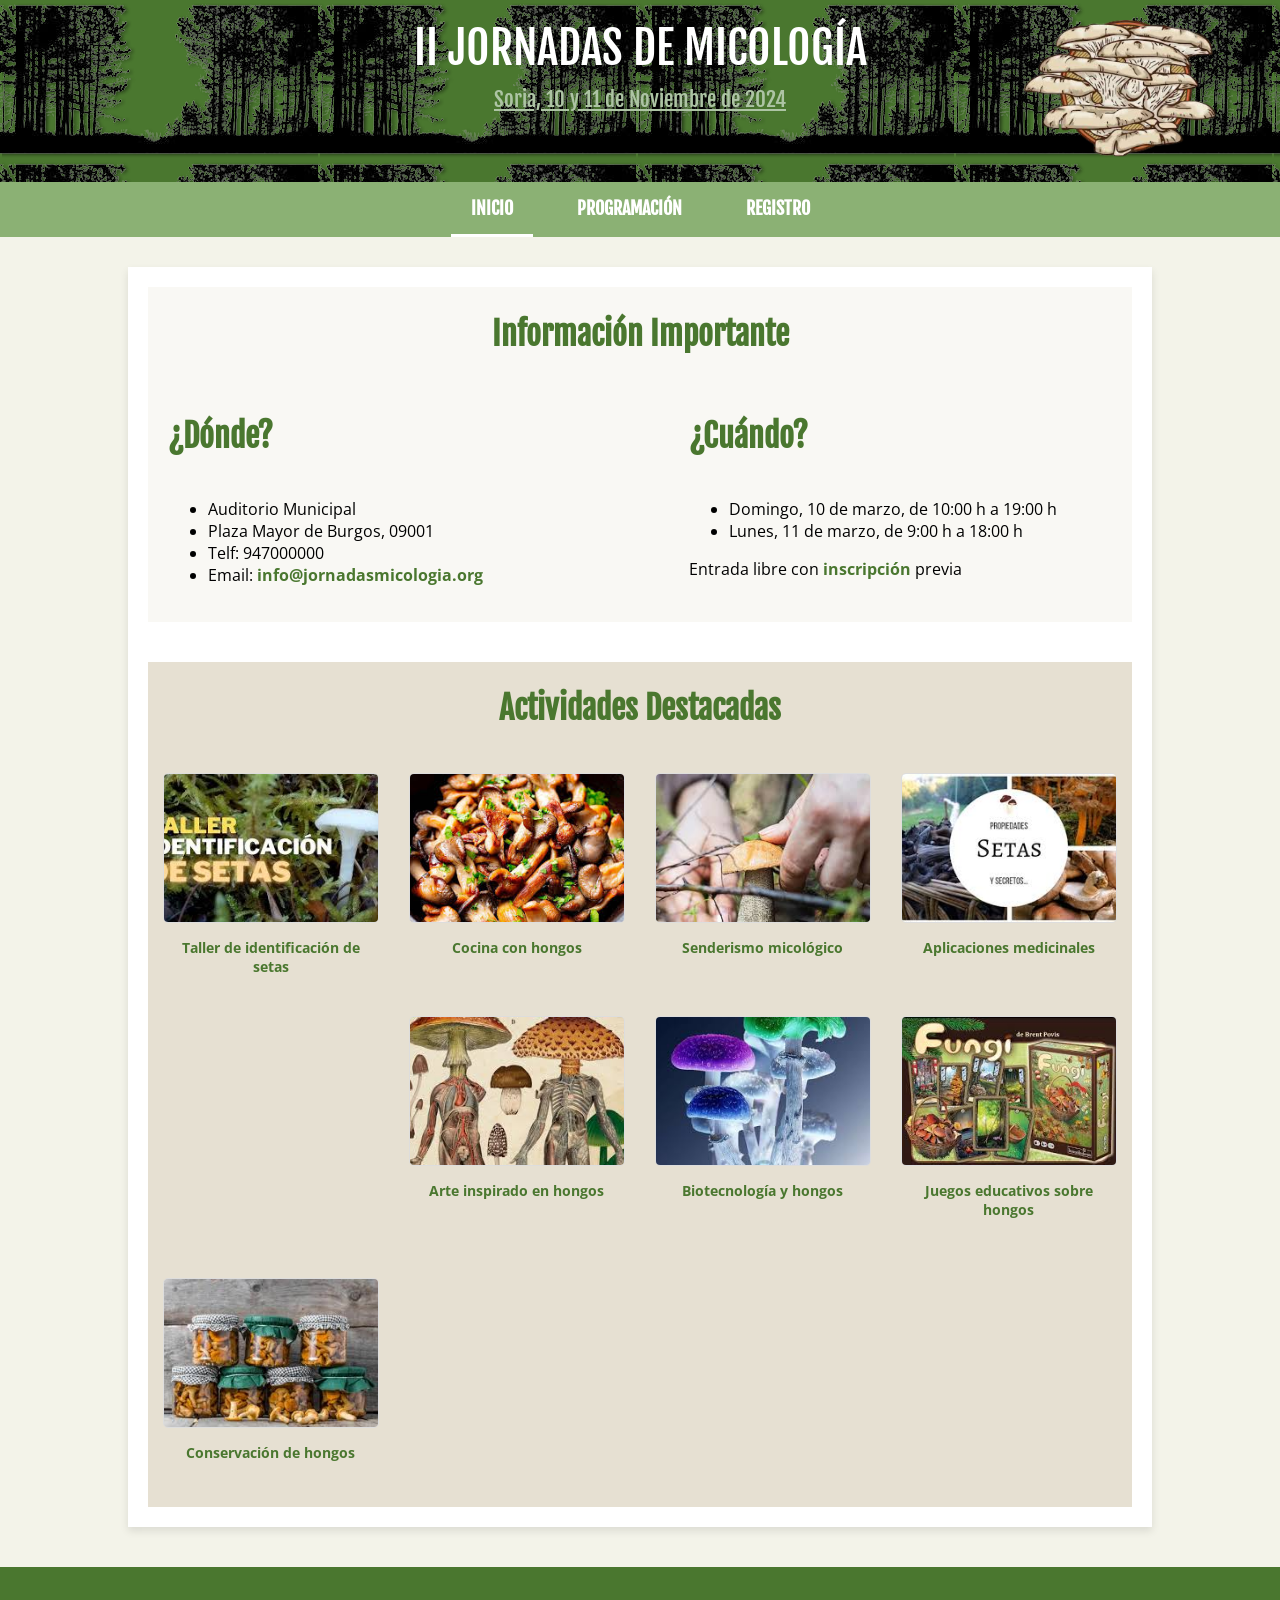
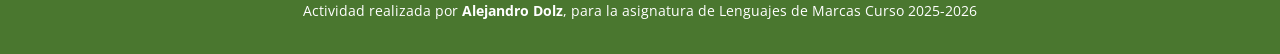
<file: LM_Alejandro.Dolz/LM_Alejandro.Dolz/index.html>
<!DOCTYPE html>
<html lang="es">

<head>
    <meta charset="UTF-8">
    <meta name="viewport" content="width=device-width, initial-scale=1.0">
    <title>Indice</title>
    <link rel="stylesheet" href="./css/elementos.css">
</head>

<body>
    <!-- En esta parte se ve la parte superior de la pagina web con el Nombre y Logo-->
    <header class="clearfix">
        <div class="logo-container">
            <img src="./img/logo_hongo.png" alt="Logo Seta" id="logo">
        </div>
        <div class="titulo-principal">
            <h1>II Jornadas de Micología</h1>
            <h5>Soria, 10 y 11 de Noviembre de 2024</h5>
        </div>
    </header>

    <!-- Esto es el navegador entre páginas web creado con una lista no numerada-->
    <nav>
        <ul>
            <li><a href="./index.html" class="active">INICIO</a></li>
            <li><a href="./programación.html">PROGRAMACIÓN</a></li>
            <li><a href="./inscripción.html">REGISTRO</a></li>
        </ul>
    </nav>

    <!-- Corazón de la página donde aparecen dos secciones, una donde hay dos articulos y otra que es una galeria con imagenes y descripción-->
    <main class="clearfix">

        <section class="info-importante clearfix">
            <h2>Información Importante</h2>

            <article class="caja-info float-left">
                <h3>¿Dónde?</h3>
                <ul>
                    <li>Auditorio Municipal</li>
                    <li>Plaza Mayor de Burgos, 09001</li>
                    <li>Telf: 947000000</li>
                    <li>Email: <a href="mailto:info@jornadasmicologia.org">info@jornadasmicologia.org</a></li>
                </ul>
            </article>

            <article class="caja-info float-right">
                <h3>¿Cuándo?</h3>
                <ul>
                    <li>Domingo, 10 de marzo, de 10:00 h a 19:00 h</li>
                    <li>Lunes, 11 de marzo, de 9:00 h a 18:00 h</li>
                </ul>
                <p>Entrada libre con <a href="./inscripción.html">inscripción</a> previa </p>
            </article>
        </section>

        <section class="actividades clearfix">
            <h2>Actividades Destacadas</h2>

            <div class="galeria-item">
                <img src="./img/Ident_setas.jpg" alt="Taller identificación">
                <p>Taller de identificación de setas</p>
            </div>

            <div class="galeria-item">
                <img src="./img/cocina_hongos.jpg" alt="Cocina con hongos">
                <p>Cocina con hongos</p>
            </div>

            <div class="galeria-item">
                <img src="./img/senderismo.jpg" alt="Senderismo">
                <p>Senderismo micológico</p>
            </div>

            <div class="galeria-item">
                <img src="./img/micologia_medicinal.jpg" alt="Medicinales">
                <p>Aplicaciones medicinales</p>
            </div>

            <div class="galeria-item">
                <img src="./img/arte_hongos.jpg" alt="Arte hongos">
                <p>Arte inspirado en hongos</p>
            </div>

            <div class="galeria-item">
                <img src="./img/biotecnologia.jpg" alt="Biotecnología">
                <p>Biotecnología y hongos</p>
            </div>

            <div class="galeria-item">
                <img src="./img/juegos.jpg" alt="Juegos">
                <p>Juegos educativos sobre hongos</p>
            </div>

            <div class="galeria-item">
                <img src="./img/conservacion.jpg" alt="Conservación">
                <p>Conservación de hongos</p>
            </div>

        </section>

    </main>

    <!-- Pie de la pagina donde pone que esta hecha por mi y el curso en el que estoy actualmente-->
    <footer>
        <p>Actividad realizada por <strong>Alejandro Dolz</strong>, para la asignatura de Lenguajes de Marcas Curso
            2025-2026</p>
    </footer>
</body>

</html>
</file>
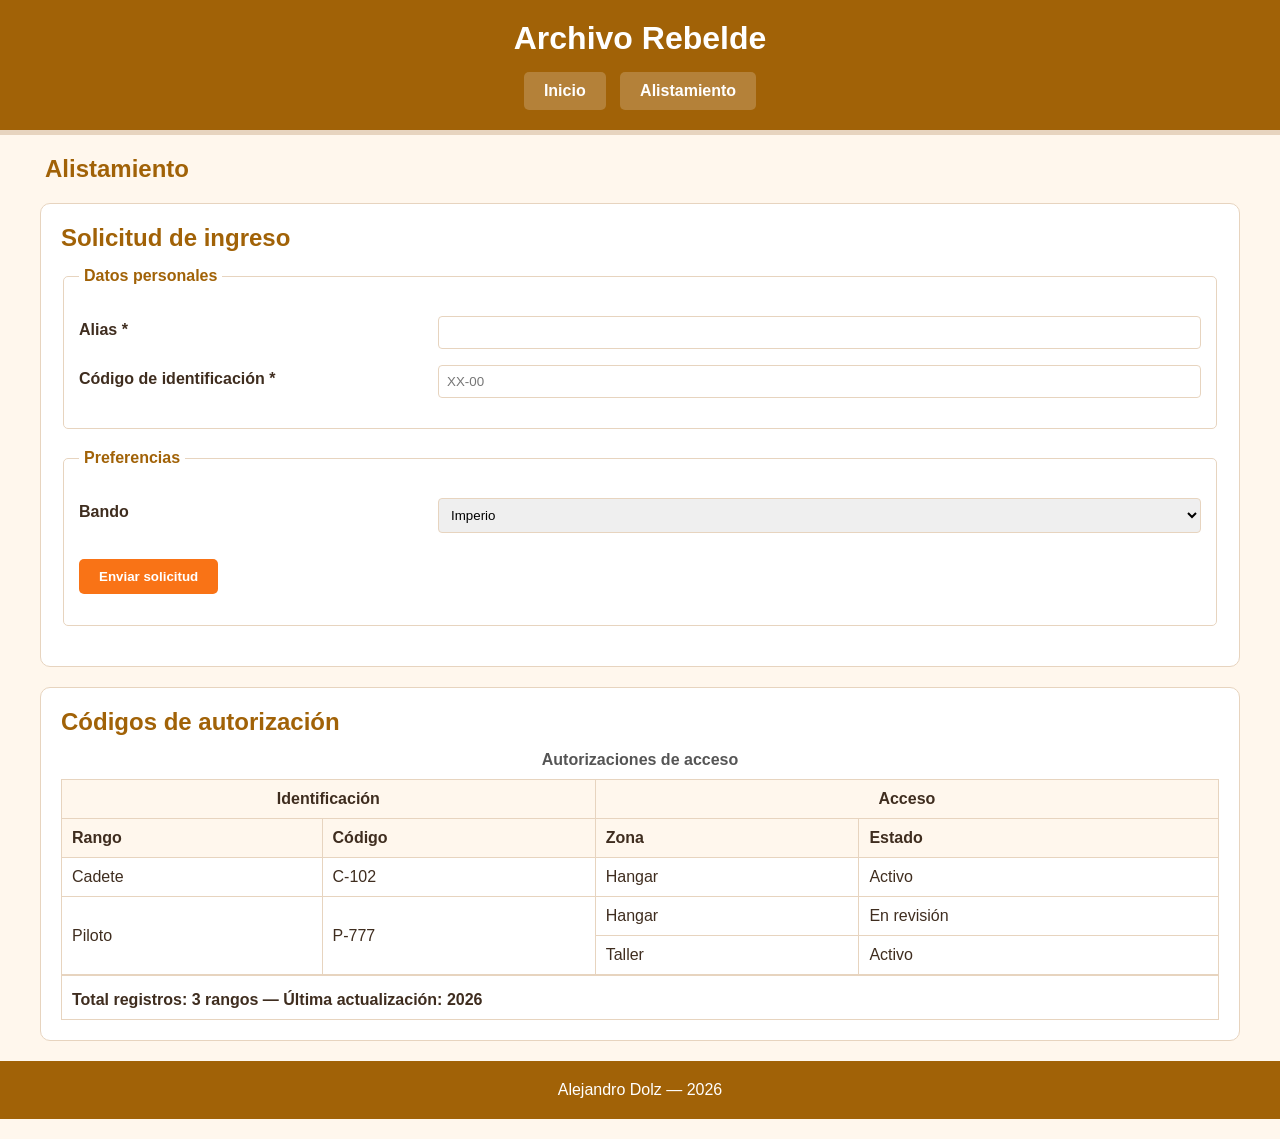
<file: Dolz_Gaya_Alejandro_LM_P2/Dolz_Gaya_Alejandro_LM_P2/alistamiento.html>
<!DOCTYPE html>
<html lang="es">
<head>
    <meta charset="UTF-8">
    <title>Alistamiento</title>
    <link rel="stylesheet" href="./css/alistamiento.css">
</head>
<body>

    <header class="cabecera">
        <h1>Archivo Rebelde</h1>
        <nav>
            <a href="./inedx.html" class="boton">Inicio</a>
            <a href="./alistamiento.html" class="boton">Alistamiento</a>
        </nav>
    </header>

    <main class="contenedor">
        
        <h2 class="titulo-pag">Alistamiento</h2>

        <section class="caja-blanca">
            <h2>Solicitud de ingreso</h2>
            
            <form action="#" method="post">
                <fieldset>
                    <legend>Datos personales</legend>
                    
                    <p class="fila">
                        <label for="alias">Alias *</label>
                        <input type="text" id="alias" name="alias" required pattern="[a-zA-Z0-9]+">
                    </p>

                    <p class="fila">
                        <label for="codigo">Código de identificación *</label>
                        <input type="text" id="codigo" name="codigo" placeholder="XX-00" required pattern="[A-Z]{2}-[0-9]{2}">
                    </p>
                </fieldset>

                <fieldset>
                    <legend>Preferencias</legend>
                    
                    <p class="fila">
                        <label for="bando">Bando</label>
                        <select id="bando" name="bando">
                            <option value="imperio">Imperio</option>
                            <option value="rebelion">Rebelión</option>
                        </select>
                    </p>

                    <p>
                        <button type="submit" class="boton-enviar">Enviar solicitud</button>
                    </p>
                </fieldset>
            </form>
        </section>

        <section class="caja-blanca">
            <h2>Códigos de autorización</h2>
            
            <table class="tabla">
                <caption>Autorizaciones de acceso</caption>
                
                <thead>
                    <tr>
                        <th colspan="2" class="centrado">Identificación</th>
                        <th colspan="2" class="centrado">Acceso</th>
                    </tr>
                    <tr>
                        <th>Rango</th>
                        <th>Código</th>
                        <th>Zona</th>
                        <th>Estado</th>
                    </tr>
                </thead>
                
                <tbody>
                    <tr>
                        <td>Cadete</td>
                        <td>C-102</td>
                        <td>Hangar</td>
                        <td>Activo</td>
                    </tr>
                    <tr>
                        <td rowspan="2" class="v-middle">Piloto</td>
                        <td rowspan="2" class="v-middle">P-777</td>
                        <td>Hangar</td>
                        <td>En revisión</td>
                    </tr>
                    <tr>
                        <td>Taller</td>
                        <td>Activo</td>
                    </tr>
                </tbody>

                <tfoot>
                    <tr>
                        <td colspan="4">
                            <strong>Total registros: 3 rangos — Última actualización: 2026</strong>
                        </td>
                    </tr>
                </tfoot>
            </table>
        </section>

    </main>

    <footer class="pie">
        Alejandro Dolz — 2026
    </footer>

</body>
</html>
</file>
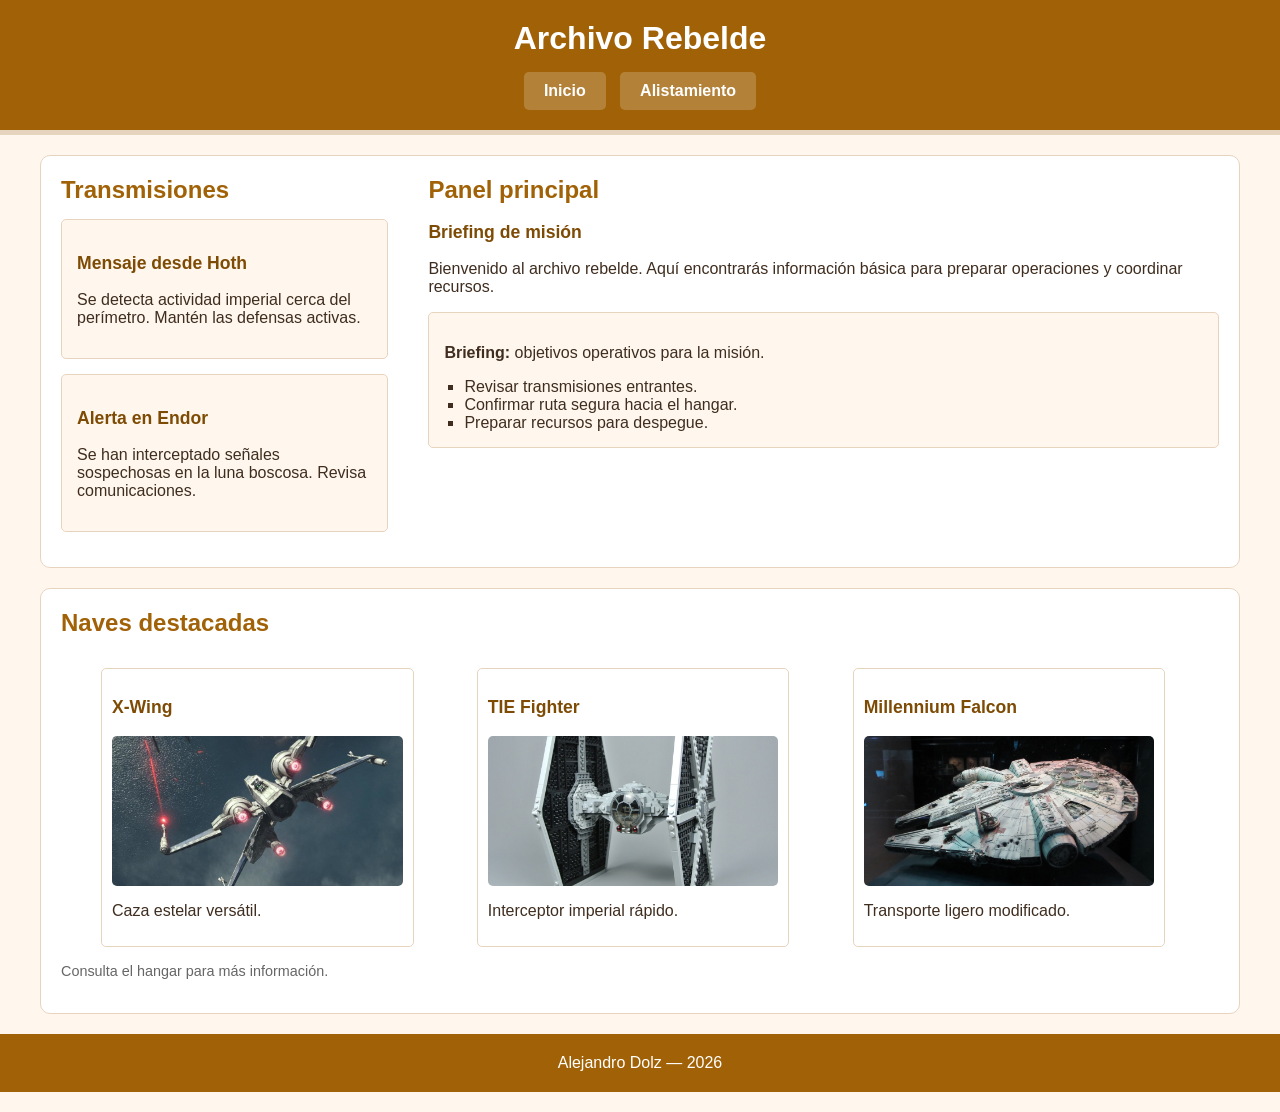
<file: Dolz_Gaya_Alejandro_LM_P2/Dolz_Gaya_Alejandro_LM_P2/inedx.html>
<!DOCTYPE html>
<html lang="es">
<head>
    <meta charset="UTF-8">
    <title>Archivo Rebelde</title>
    <link rel="stylesheet" href="./css/index.css">
</head>
<body>

    <header class="cabecera">
        <h1>Archivo Rebelde</h1>
        <nav>
            <a href="index.html" class="boton">Inicio</a>
            <a href="alistamiento.html" class="boton">Alistamiento</a>
        </nav>
    </header>

    <main class="contenedor">

        <div class="caja-blanca">
            
            <aside class="columna-izq">
                <h2>Transmisiones</h2>
                
                <article class="tarjeta-mensaje">
                    <h3>Mensaje desde Hoth</h3>
                    <p>Se detecta actividad imperial cerca del perímetro. Mantén las defensas activas.</p>
                </article>
                
                <article class="tarjeta-mensaje">
                    <h3>Alerta en Endor</h3>
                    <p>Se han interceptado señales sospechosas en la luna boscosa. Revisa comunicaciones.</p>
                </article>
            </aside>

            <section class="columna-der">
                <h2>Panel principal</h2>
                
                <h3>Briefing de misión</h3>
                <p>Bienvenido al archivo rebelde. Aquí encontrarás información básica para preparar operaciones y coordinar recursos.</p>
                
                <div class="caja-briefing">
                    <p><strong>Briefing:</strong> objetivos operativos para la misión.</p>
                    <ul class="lista-cuadrada">
                        <li>Revisar transmisiones entrantes.</li>
                        <li>Confirmar ruta segura hacia el hangar.</li>
                        <li>Preparar recursos para despegue.</li>
                    </ul>
                </div>
            </section>

        </div>

        <section class="caja-blanca">
            <h2>Naves destacadas</h2>
            
            <figure class="nave">
                <h3>X-Wing</h3>
                <img src="./imagenes/xwing.jpg" alt="X-Wing">
                <p>Caza estelar versátil.</p>
            </figure>

            <figure class="nave">
                <h3>TIE Fighter</h3>
                <img src="./imagenes/tie.jpg" alt="TIE Fighter">
                <p>Interceptor imperial rápido.</p>
            </figure>

            <figure class="nave">
                <h3>Millennium Falcon</h3>
                <img src="./imagenes/milenium.jpg" alt="Millennium Falcon">
                <p>Transporte ligero modificado.</p>
            </figure>

            <p class="pie-naves">Consulta el hangar para más información.</p>
        </section>

    </main>

    <footer class="pie">
        Alejandro Dolz — 2026
    </footer>

</body>
</html>
</file>
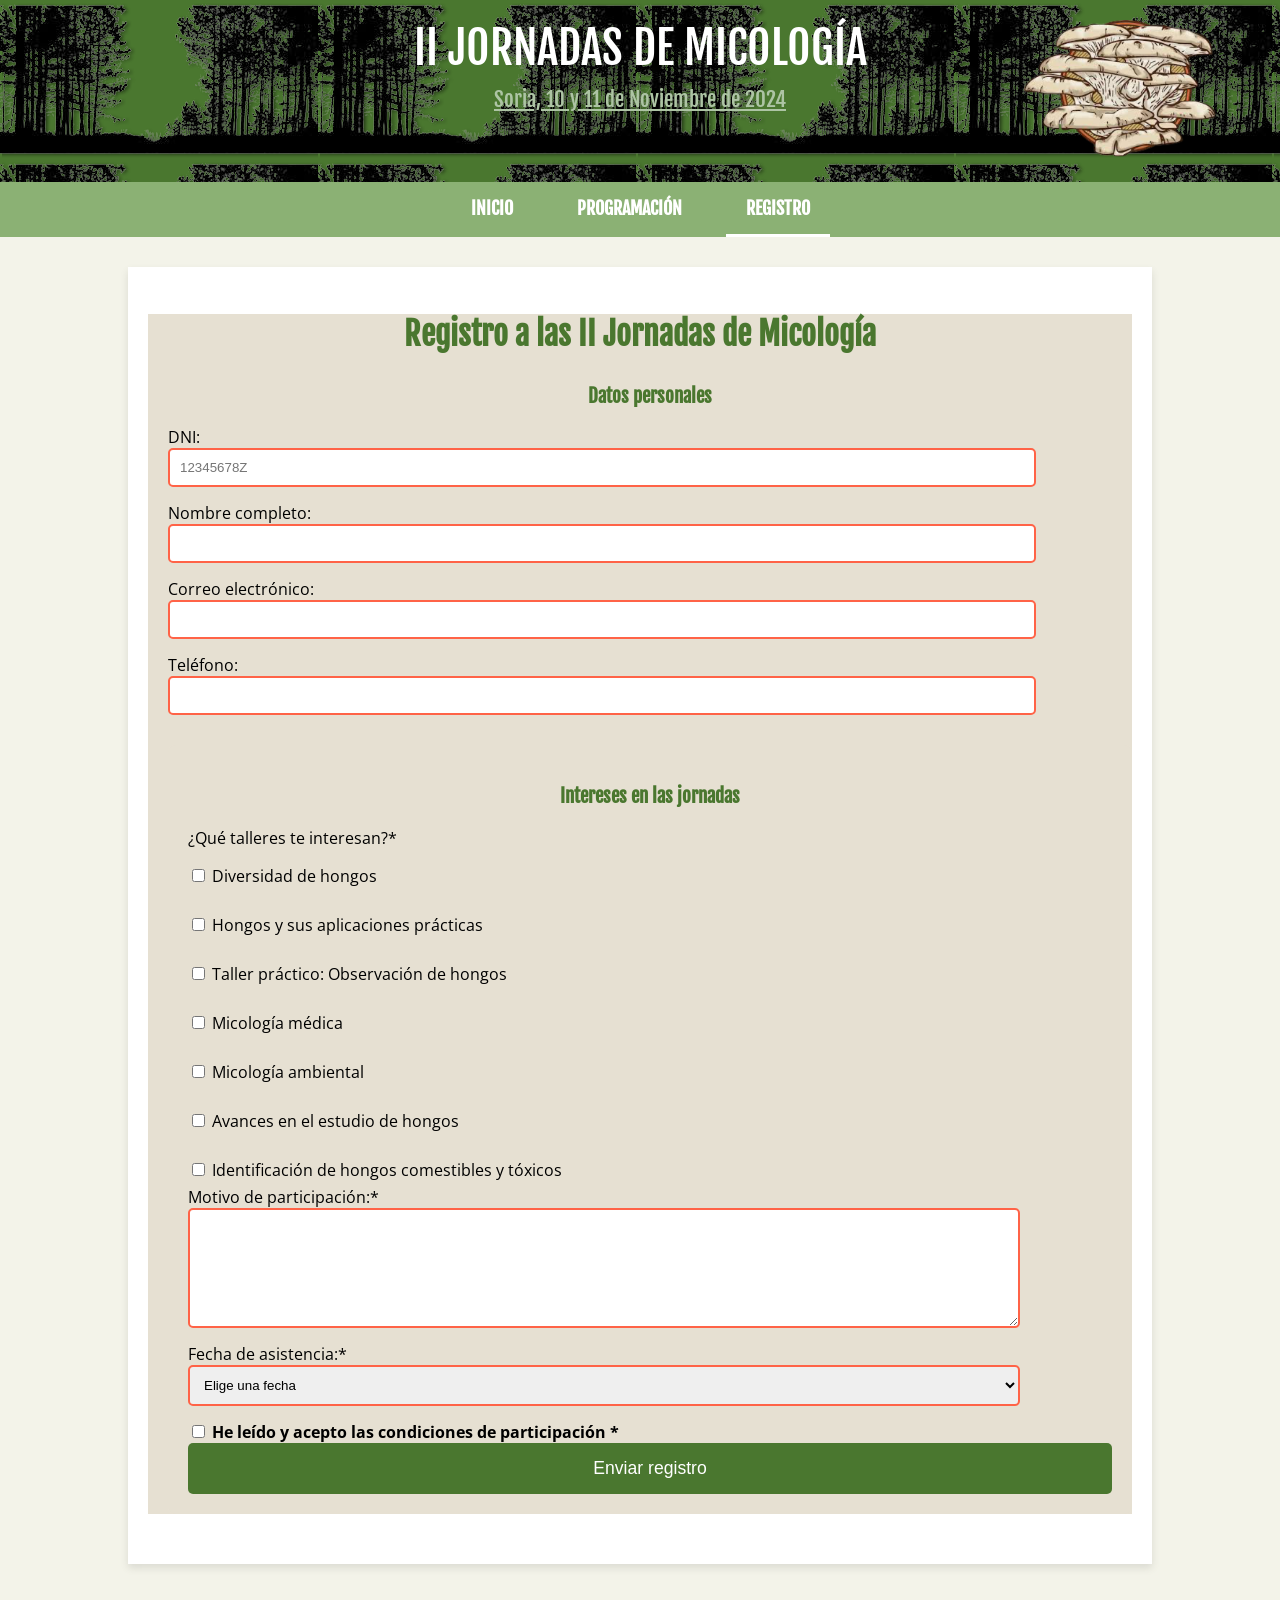
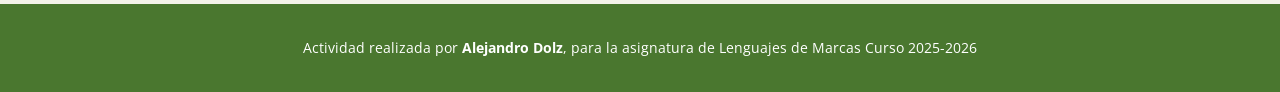
<file: LM_Alejandro.Dolz/LM_Alejandro.Dolz/inscripción.html>
<!DOCTYPE html>
<html lang="es">

<head>
    <meta charset="UTF-8">
    <meta name="viewport" content="width=device-width, initial-scale=1.0">
    <title>Inscripción</title>
    <link rel="stylesheet" href="./css/elementos.css">
</head>

<body>
    <!-- En esta parte se ve la parte superior de la pagina web con el Nombre y Logo-->
    <header class="clearfix">
        <div class="logo-container">
            <img src="./img/logo_hongo.png" alt="Logo Seta" id="logo">
        </div>
        <div class="titulo-principal">
            <h1>II Jornadas de Micología</h1>
            <h5>Soria, 10 y 11 de Noviembre de 2024</h5>
        </div>
    </header>

    <!-- Esto es el navegador entre paginas web creado con una lista no numerada-->
    <nav>
        <ul>
            <li><a href="./index.html">INICIO</a></li>
            <li><a href="./programación.html">PROGRAMACIÓN</a></li>
            <li><a href="./inscripción.html" class="active">REGISTRO</a></li>
        </ul>
    </nav>

    <!-- Corazón de la página donde hay dos secciones donde la primera es un registro para saber quien eres y tus datos y otro donde te pregunta sobre los interes que tienes y la fecha de participación-->
    <main class="clearfix">

        <form action="#" method="post">
            <h2 style="text-align: center; color: #4a772f;">Registro a las II Jornadas de Micología</h2>

            <section class="form-seccion">
                <h3 class="center-text">Datos personales</h3>

                <label for="dni">DNI:</label>
                <input type="text" id="dni" name="dni" placeholder="12345678Z" required pattern="[0-9]{8}[A-Za-z]{1}"
                    maxlength="9" title="8 números y una letra">

                <label for="nombre">Nombre completo:</label>
                <input type="text" id="nombre" name="nombre" required minlength="10" maxlength="128">

                <label for="email">Correo electrónico:</label>
                <input type="email" id="email" name="email" required>

                <label for="telefono">Teléfono:</label>
                <input type="tel" id="telefono" name="telefono" required pattern="[0-9]{9}" title="9 dígitos">
            </section>

            <section class="form-seccion bg-suave">
                <h3 class="center-text">Intereses en las jornadas</h3>

                <p>¿Qué talleres te interesan?*</p>
                <div class="checkbox-group">
                    <label><input type="checkbox" name="interes" value="diversidad"> Diversidad de hongos</label><br>
                    <label><input type="checkbox" name="interes" value="aplicaciones"> Hongos y sus aplicaciones
                        prácticas</label><br>
                    <label><input type="checkbox" name="interes" value="taller"> Taller práctico: Observación de
                        hongos</label><br>
                    <label><input type="checkbox" name="interes" value="medica"> Micología médica</label><br>
                    <label><input type="checkbox" name="interes" value="ambiental"> Micología ambiental</label><br>
                    <label><input type="checkbox" name="interes" value="avances"> Avances en el estudio de
                        hongos</label><br>
                    <label><input type="checkbox" name="interes" value="identificacion"> Identificación de hongos
                        comestibles y tóxicos</label>
                </div>

                <label for="motivo">Motivo de participación:*</label>
                <textarea id="motivo" name="motivo" rows="5" required></textarea>

                <label for="fecha">Fecha de asistencia:*</label>
                <select id="fecha" name="fecha"  required>
                    <option value="" disabled selected>Elige una fecha</option>
                    <option value="10">10 de noviembre</option>
                    <option value="11">11 de noviembre</option>
                    <option value="ambos">Ambos días</option>
                </select>

                <div class="checkbox-legal">
                    <label>
                        <input type="checkbox" name="condiciones" required> He leído y acepto las condiciones de
                        participación *
                    </label>
                </div>

                <button type="submit" class="btn-enviar">Enviar registro</button>
            </section>

        </form>
    </main>

    <!-- Pie de la pagina donde pone que esta hecha por mi y el curso en el que estoy actualmente-->
    <footer>
        <p>Actividad realizada por <strong>Alejandro Dolz</strong>, para la asignatura de Lenguajes de Marcas Curso
            2025-2026</p>
    </footer>
</body>

</html>
</file>
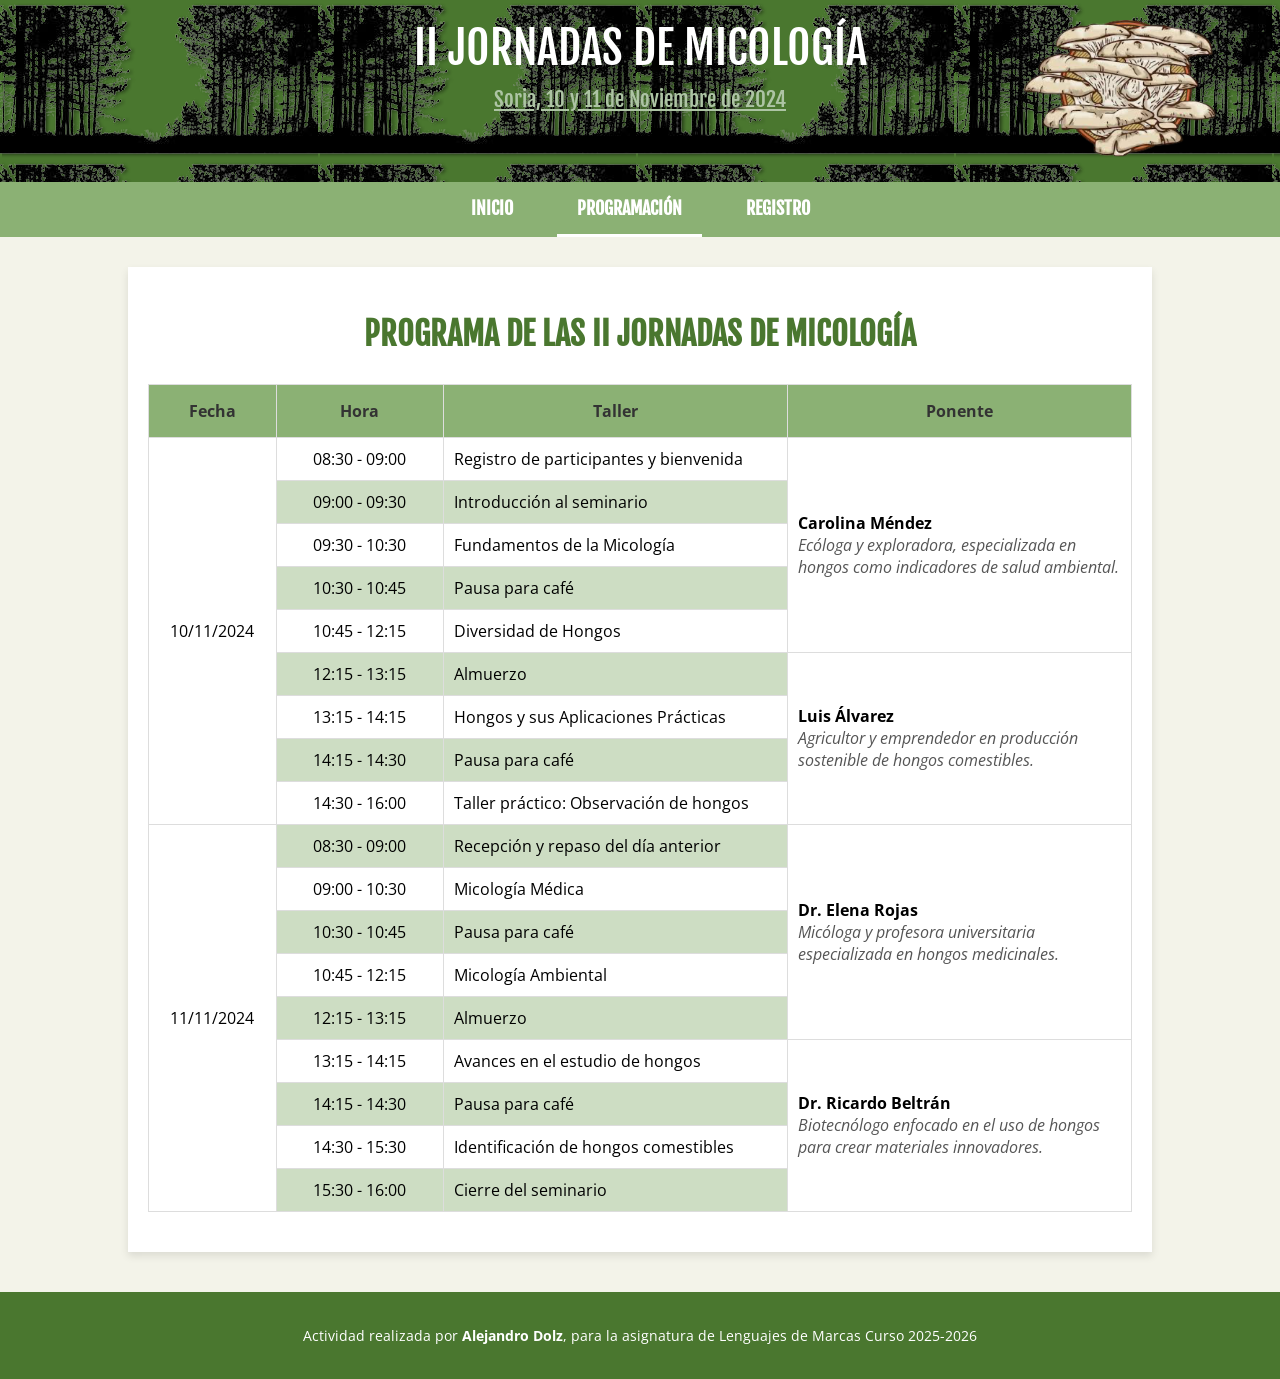
<file: LM_Alejandro.Dolz/LM_Alejandro.Dolz/programación.html>
<!DOCTYPE html>
<html lang="es">

<head>
    <meta charset="UTF-8">
    <meta name="viewport" content="width=device-width, initial-scale=1.0">
    <title>Programación</title>
    <link rel="stylesheet" href="./css/elementos.css">
</head>

<body>
    <!-- En esta parte se ve la parte superior de la pagina web con el Nombre y Logo-->
    <header class="clearfix">
        <div class="logo-container">
            <img src="./img/logo_hongo.png" alt="Logo Seta" id="logo">
        </div>
        <div class="titulo-principal">
            <h1>II Jornadas de Micología</h1>
            <h5>Soria, 10 y 11 de Noviembre de 2024</h5>
        </div>
    </header>

    <!-- Esto es el navegador entre paginas web creado con una lista no numerada-->
    <nav>
        <ul>
            <li><a href="./index.html">INICIO</a></li>
            <li><a href="./programación.html" class="active">PROGRAMACIÓN</a></li>
            <li><a href="./inscripción.html">REGISTRO</a></li>
        </ul>
    </nav>

    <!-- Corazón de la pagina donde aparece la tabla con la información de la programación-->
    <main class="clearfix">
        <h2 style="text-align: center; color: #4a772f;">PROGRAMA DE LAS II JORNADAS DE MICOLOGÍA</h2>

        <table>
            <thead>
                <tr>
                    <th class="colFechas">Fecha</th>
                    <th class="colHora">Hora</th>
                    <th class="colTaller">Taller</th>
                    <th class="colPonentes">Ponente</th>
                </tr>
            </thead>

            <tbody>
                <tr>
                    <td rowspan="9" class="col-blanca">10/11/2024</td>
                    <td class="horas-blancas">08:30 - 09:00</td>
                    <td class="taller-blanco">Registro de participantes y bienvenida</td>
                    <td rowspan="5" class="col-ponente">
                        <dl>
                            <dt>Carolina Méndez</dt>
                            <dd>Ecóloga y exploradora, especializada en hongos como indicadores de salud ambiental.</dd>
                        </dl>
                    </td>
                </tr>

                <tr>
                    <td class="horas">09:00 - 09:30</td>
                    <td>Introducción al seminario</td>
                </tr>
                <tr>
                    <td class="horas-blancas">09:30 - 10:30</td>
                    <td class="taller-blanco">Fundamentos de la Micología</td>
                </tr>
                <tr>
                    <td class="horas">10:30 - 10:45</td>
                    <td>Pausa para café</td>
                </tr>
                <tr>
                    <td class="horas-blancas">10:45 - 12:15</td>
                    <td class="taller-blanco">Diversidad de Hongos</td>
                </tr>
                <tr>
                    <td class="horas">12:15 - 13:15</td>
                    <td>Almuerzo</td>
                    <td rowspan="4" class="col-ponente">
                        <dl>
                            <dt>Luis Álvarez</dt>
                            <dd>Agricultor y emprendedor en producción sostenible de hongos comestibles.</dd>
                        </dl>
                    </td>
                </tr>
                <tr>
                    <td class="horas-blancas">13:15 - 14:15</td>
                    <td class="taller-blanco">Hongos y sus Aplicaciones Prácticas</td>
                </tr>
                <tr>
                    <td class="horas">14:15 - 14:30</td>
                    <td >Pausa para café</td>
                </tr>
                <tr>
                    <td class="horas-blancas">14:30 - 16:00</td>
                    <td class="taller-blanco">Taller práctico: Observación de hongos</td>
                </tr>
            </tbody>

            <tbody>
                <tr>
                    <td rowspan="9" class="col-blanca">11/11/2024</td>
                    <td class="horas">08:30 - 09:00</td>
                    <td>Recepción y repaso del día anterior</td>
                    <td rowspan="5" class="col-ponente">
                        <dl>
                            <dt>Dr. Elena Rojas</dt>
                            <dd>Micóloga y profesora universitaria especializada en hongos medicinales.</dd>
                        </dl>
                    </td>
                </tr>
                <tr>
                    <td class="horas-blancas">09:00 - 10:30</td>
                    <td class="taller-blanco">Micología Médica</td>
                </tr>
                <tr>
                    <td class="horas">10:30 - 10:45</td>
                    <td>Pausa para café</td>
                </tr>
                <tr>
                    <td class="horas-blancas">10:45 - 12:15</td>
                    <td class="taller-blanco">Micología Ambiental</td>
                </tr>
                <tr>
                    <td class="horas">12:15 - 13:15</td>
                    <td>Almuerzo</td>
                </tr>
                <tr>
                    <td class="horas-blancas">13:15 - 14:15</td>
                    <td class="taller-blanco">Avances en el estudio de hongos</td>
                    <td rowspan="4" class="col-ponente">
                        <dl>
                            <dt>Dr. Ricardo Beltrán</dt>
                            <dd>Biotecnólogo enfocado en el uso de hongos para crear materiales innovadores.</dd>
                        </dl>
                    </td>
                </tr>
                <tr>
                    <td class="horas">14:15 - 14:30</td>
                    <td>Pausa para café</td>
                </tr>
                <tr>
                    <td class="horas-blancas">14:30 - 15:30</td>
                    <td class="taller-blanco">Identificación de hongos comestibles</td>
                </tr>
                <tr>
                    <td class="horas">15:30 - 16:00</td>
                    <td>Cierre del seminario</td>
                </tr>
            </tbody>
        </table>

    </main>

    <!-- Pie de la pagina donde pone que esta hecha por mi y el curso en el que estoy actualmente-->
    <footer>
        <p>Actividad realizada por <strong>Alejandro Dolz</strong>, para la asignatura de Lenguajes de Marcas Curso
            2025-2026</p>
    </footer>
</body>

</html>
</file>
<file: LM_Alejandro.Dolz/LM_Alejandro.Dolz/css/elementos.css>
@import url('https://fonts.googleapis.com/css2?family=Fjalla+One&family=Open+Sans:wght@400;700&display=swap');

/* =======================================================
   1. ESTILOS GLOBALES (Para toda la web)
   ======================================================= */
* {
    box-sizing: border-box;
}

body {
    font-family: 'Open Sans', sans-serif;
    margin: 0; /* Puesto a 0 para quitar bordes blancos */
    padding: 0;
    background-color: #f3f3e9; 
    color: #000;
}

/* Clases de utilidad para colocar cosas (Float y Clear) */
.clearfix {
    display: flow-root;
}

.float-left {
    float: left;
}

.float-right {
    float: right;
}

/* =======================================================
   2. ENCABEZADO (HEADER)
   ======================================================= */
header {
    background-color: #4a772f;
    background-image: url(../img/imagen_decorativa.png); /* Tu imagen de fondo */
    color: white;
    padding: 20px 0;
    width: 100%;
    border-bottom: 5px solid #adc4a4; 
}

/* Contenedor del Logo (flota a la derecha) */
.logo-container {
    float: right;
    width: 15%;
    margin-right: 5%;
}

/* Imagen del logo */
#logo {
    width: 100%; /* Ajustado al 100% del contenedor para que no baile */
    height: auto; 
    max-height: 150px;
}

/* Título y subtítulo (flotan a la izquierda) */
.titulo-principal {
    float: left;
    width: 60%;
    margin-left: 20%;
    text-align: center;
}

header h1 {
    font-family: 'Fjalla One', sans-serif;
    font-size: 2.8rem;
    margin: 0;
    text-transform: uppercase;
    font-weight: normal;
}

header h5 {
    font-family: 'Fjalla One', sans-serif;
    font-size: 1.3rem;
    color: #adc4a4;
    margin: 10px 0 0 0;
    font-weight: normal;
    text-decoration: underline;
}

/* =======================================================
   3. MENÚ DE NAVEGACIÓN (NAV)
   ======================================================= */
nav {
    background-color: #8bb174;
    width: 100%;
    text-align: center;
    margin-top: -5px;
}

nav ul {
    list-style-type: none;
    margin: 0;
    padding: 0;
}

nav li {
    display: inline-block;
    margin: 0 10px;
}

nav a {
    display: block;
    padding: 15px 20px;
    text-decoration: none;
    color: white;
    font-family: 'Fjalla One', sans-serif;
    font-size: 1.1rem;
    font-weight: bold;
    transition: background-color 0.3s;
}

/* Efectos al pasar el ratón por el menú */
nav a:hover {
    background-color: #4a772f;
    border-radius: 5px;
    border-bottom: 3px solid white;
}

/* Estilo para la página en la que estamos */
nav a.active {
    border-bottom: 3px solid white;
}

/* =======================================================
   4. ESTRUCTURA PRINCIPAL (MAIN)
   ======================================================= */
main {
    width: 80%;
    margin: 30px auto;
    background-color: white;
    padding: 20px;
    box-shadow: 0 4px 8px rgba(0, 0, 0, 0.1);
}

h2 {
    font-family: 'Fjalla One', sans-serif;
    color: #4a772f;
    text-align: center;
    font-size: 2rem;
    margin-bottom: 30px;
}

/* =======================================================
   5. ESTILOS PÁGINA INICIO (index.html)
   ======================================================= */

/* Sección Información Importante */
.info-importante {
    margin-bottom: 40px;
    display: flow-root;
    background-color: #f9f8f4; 
}

.caja-info {
    width: 45%;
    margin-bottom: 20px;
    margin-left: 20px;
    transition: transform 0.3s; /* Para tu animación */
}

/* Tu efecto de zoom y sombra */
.caja-info:hover {
    box-shadow: 0 10px 5px 0 black;
    transform: scale(1.06);
}

.caja-info h3 {
    font-family: 'Fjalla One', sans-serif;
    color: #4a772f;
    padding-bottom: 10px;
    font-size: 2rem;
}

.caja-info h3:hover {
    border-bottom: 2px solid #ddd;
}

.caja-info a {
    color: #4a772f;
    font-weight: bold;
    text-decoration: none;
}

/* Sección Galería de Actividades */
.actividades {
    margin-top: 30px;
    display: flow-root;
    background-color: #e6e0d2; 
}

.galeria-item {
    float: left;
    width: 22%;
    margin: 1.5%;
    text-align: center;
    margin-bottom: 30px;
    transition: transform 0.3s;
}

/* Tu efecto de zoom y sombra en imágenes */
.galeria-item:hover {
    box-shadow: 0 10px 5px 0 black;
    transform: scale(1.06);
}

.galeria-item img {
    width: 100%;
    height: 150px;
    object-fit: cover;
    border-radius: 5px;
    border: 1px solid #ddd;
}

.galeria-item p {
    color: #4a772f;
    font-weight: bold;
    margin-top: 10px;
    font-size: 0.9rem;
}

/* =======================================================
   6. ESTILOS PÁGINA PROGRAMACIÓN (Tablas)
   ======================================================= */
table {
    width: 100%;
    border-collapse: collapse;
    margin: 20px 0;
}

thead th {
    background-color: #8bb174;
    color: #333;
    padding: 15px;
    border: 1px solid #ddd;
}

td {
    padding: 10px;
    border: 1px solid #ddd;
    vertical-align: middle;
    background-color: #8bb1746e; /* Efecto cebra */
}

/* Anchos de columnas */
.colFecha { width: 13%; }
.colHora { width: 17%; }
.colTaller { width: 35%; }
.colPonentes { width: 35%; }

/* Clases para poner celdas en blanco */
.col-blanca {
    background-color: #fff !important;
    text-align: center;
}

.col-ponente {
    background-color: #fff !important;
    text-align: left;
}

.horas { text-align: center; }

.horas-blancas {
    text-align: center;
    background-color: #fff;
}

.taller-blanco {
    background-color: #fff;
}

/* Estilos para la lista de ponentes */
dl { margin: 0; }
dt { font-weight: bold; color: #000; }
dd { font-style: italic; color: #555; margin-left: 0; }


/* =======================================================
   7. ESTILOS PÁGINA INSCRIPCIÓN (Formulario)
   ======================================================= */
form {
    background-color: #e6e0d2;
}

.form-seccion {
    margin-bottom: 30px;
    margin-left: 20px;
    background-color: #e6e0d2;
}

.bg-suave {
    background-color: #e6e0d2;
    padding: 20px;
    border-radius: 8px;
}

.center-text {
    text-align: center;
    color: #4a772f;
    font-family: 'Fjalla One', sans-serif;
}

/* Estilos de los inputs */
input[type="text"],
input[type="email"],
input[type="tel"],
select,
textarea {
    width: 90%;
    padding: 10px;
    border-radius: 5px;
    margin-bottom: 15px;
    display: block;
}

textarea {
    min-height: 120px;
    resize: vertical;
}

/* Validación Verde (Correcto) */
input:required:valid,
select:required:valid,
textarea:required:valid {
    border: 2px solid #4CAF50;
    outline: none;
}

/* Validación Roja (Incorrecto) */
input:required:invalid,
select:required:invalid,
textarea:required:invalid {
    border: 2px solid #FF6347;
    outline: none;
}

/* Botón de enviar */
.btn-enviar {
    width: 100%;
    background-color: #4a772f;
    color: white;
    padding: 15px;
    border: none;
    border-radius: 5px;
    font-size: 1.1rem;
    cursor: pointer;
    transition: background-color 0.3s;
}

.btn-enviar:hover {
    background-color: #8bb174;
}

.checkbox-group label {
    display: block;
    margin-bottom: 5px;
}

.checkbox-legal {
    margin-top: 15px;
    font-weight: bold;
}

/* =======================================================
   8. PIE DE PÁGINA (FOOTER)
   ======================================================= */
footer {
    clear: both;
    background-color: #4a772f;
    color: white;
    text-align: center;
    padding: 20px;
    margin-top: 40px;
    font-size: 0.9rem;
}
</file>
<file: Dolz_Gaya_Alejandro_LM_P2/Dolz_Gaya_Alejandro_LM_P2/css/alistamiento.css>
* {
    box-sizing: border-box;
}

body {
    font-family: Arial, sans-serif;
    background-color: #FFF7ED;
    color: #3F2D1F;
    margin: 0;
    padding-bottom: 20px;
}

.cabecera {
    background-color: #A16207;
    color: #FFFFFF;
    text-align: center;
    padding: 20px;
    border-bottom: 5px solid #E7D4BF;
    margin-bottom: 20px;
}

.cabecera h1 {
    margin: 0 0 15px 0;
}

.boton {
    display: inline-block;
    background-color: rgba(255, 255, 255, 0.2);
    color: #FFFFFF;
    padding: 10px 20px;
    text-decoration: none;
    border-radius: 5px;
    margin: 0 5px;
    font-weight: bold;
}

.boton:hover {
    background-color: #F97316;
}

.contenedor {
    width: 95%;
    max-width: 1200px;
    margin: 0 auto;
}

.caja-blanca {
    background-color: #FFFFFF;
    border: 1px solid #E7D4BF;
    border-radius: 10px;
    padding: 20px;
    margin-bottom: 20px;
    overflow: hidden;
}

h2 {
    color: #A16207;
    margin-top: 0;
    margin-bottom: 15px;
}

.titulo-pag {
    margin-left: 5px;
    margin-bottom: 20px;
}

fieldset {
    border: 1px solid #E7D4BF;
    border-radius: 5px;
    padding: 15px;
    margin-bottom: 20px;
}

legend {
    color: #A16207;
    font-weight: bold;
    padding: 0 5px;
}

.fila {
    overflow: hidden;
    margin-bottom: 15px;
}

.fila label {
    float: left;
    width: 30%;
    font-weight: bold;
    padding-top: 5px;
}

.fila input,
.fila select {
    float: right;
    width: 68%;
    padding: 8px;
    border: 1px solid #E7D4BF;
    border-radius: 4px;
}

.boton-enviar {
    background-color: #F97316;
    color: white;
    border: none;
    padding: 10px 20px;
    border-radius: 5px;
    cursor: pointer;
    font-weight: bold;
    margin-top: 10px;
}

.tabla {
    width: 100%;
    border-collapse: collapse;
    border: 1px solid #E7D4BF;
    margin-top: 10px;
}

.tabla caption {
    font-weight: bold;
    margin-bottom: 10px;
    color: #555;
}

.tabla th,
.tabla td {
    border: 1px solid #E7D4BF;
    padding: 10px;
    text-align: left;
}

.tabla thead th {
    background-color: #FFF7ED;
}

.tabla .centrado {
    text-align: center;
}

.tabla .v-middle {
    vertical-align: middle;
}

.tabla tfoot td {
    border-top: 2px solid #E7D4BF;
    padding-top: 15px;
}

.pie {
    background-color: #A16207;
    color: #FFFFFF;
    text-align: center;
    padding: 20px;
    margin-top: 20px;
    clear: both;
}
</file>
<file: Dolz_Gaya_Alejandro_LM_P2/Dolz_Gaya_Alejandro_LM_P2/css/index.css>
* {
    box-sizing: border-box;
}

body {
    font-family: Arial, sans-serif;
    background-color: #FFF7ED;
    color: #3F2D1F;
    margin: 0;
    padding-bottom: 20px;
}

.cabecera {
    background-color: #A16207;
    color: #FFFFFF;
    text-align: center;
    padding: 20px;
    border-bottom: 5px solid #E7D4BF;
    margin-bottom: 20px;
}

.cabecera h1 {
    margin: 0 0 15px 0;
}

.boton {
    display: inline-block;
    background-color: rgba(255, 255, 255, 0.2);
    color: #FFFFFF;
    padding: 10px 20px;
    text-decoration: none;
    border-radius: 5px;
    margin: 0 5px;
    font-weight: bold;
}

.boton:hover {
    background-color: #F97316;
}

.contenedor {
    width: 95%;
    max-width: 1200px;
    margin: 0 auto;
}

.caja-blanca {
    background-color: #FFFFFF;
    border: 1px solid #E7D4BF;
    border-radius: 10px;
    padding: 20px;
    margin-bottom: 20px;
    overflow: hidden;
}

h2 {
    color: #A16207;
    margin-top: 0;
    margin-bottom: 15px;
}

h3{
    color: #7e4b05;
    font-size: 1.1em;
}

.columna-izq {
    float: left;
    width: 30%;
    padding-right: 20px;
}

.columna-der {
    float: left;
    width: 70%;
    padding-left: 20px;
}

.tarjeta-mensaje {
    background-color: #FFF7ED;
    border: 1px solid #E7D4BF;
    border-radius: 5px;
    padding: 15px;
    margin-bottom: 15px;
}

.caja-briefing {
    background-color: #FFF7ED;
    border: 1px solid #E7D4BF;
    border-radius: 5px;
    padding: 15px;
    margin-top: 15px;
}

.lista-cuadrada {
    list-style-type: square;
    padding-left: 20px;
    margin-bottom: 0;
}

.nave {
    float: left;
    width: 27%;
    margin-right: 2%;
    border: 1px solid #E7D4BF;
    border-radius: 5px;
    padding: 10px;
}

.nave:last-child {
    margin-right: 0;
}

.nave img {
    width: 100%;
    height: 150px;
    object-fit: cover;
    border-radius: 5px;
    display: block;
    margin: 10px 0;
}

.pie-naves {
    clear: both;
    color: #666;
    margin-top: 20px;
    font-size: 0.9em;
}

.pie {
    background-color: #A16207;
    color: #FFFFFF;
    text-align: center;
    padding: 20px;
    margin-top: 20px;
    clear: both;
}
</file>
